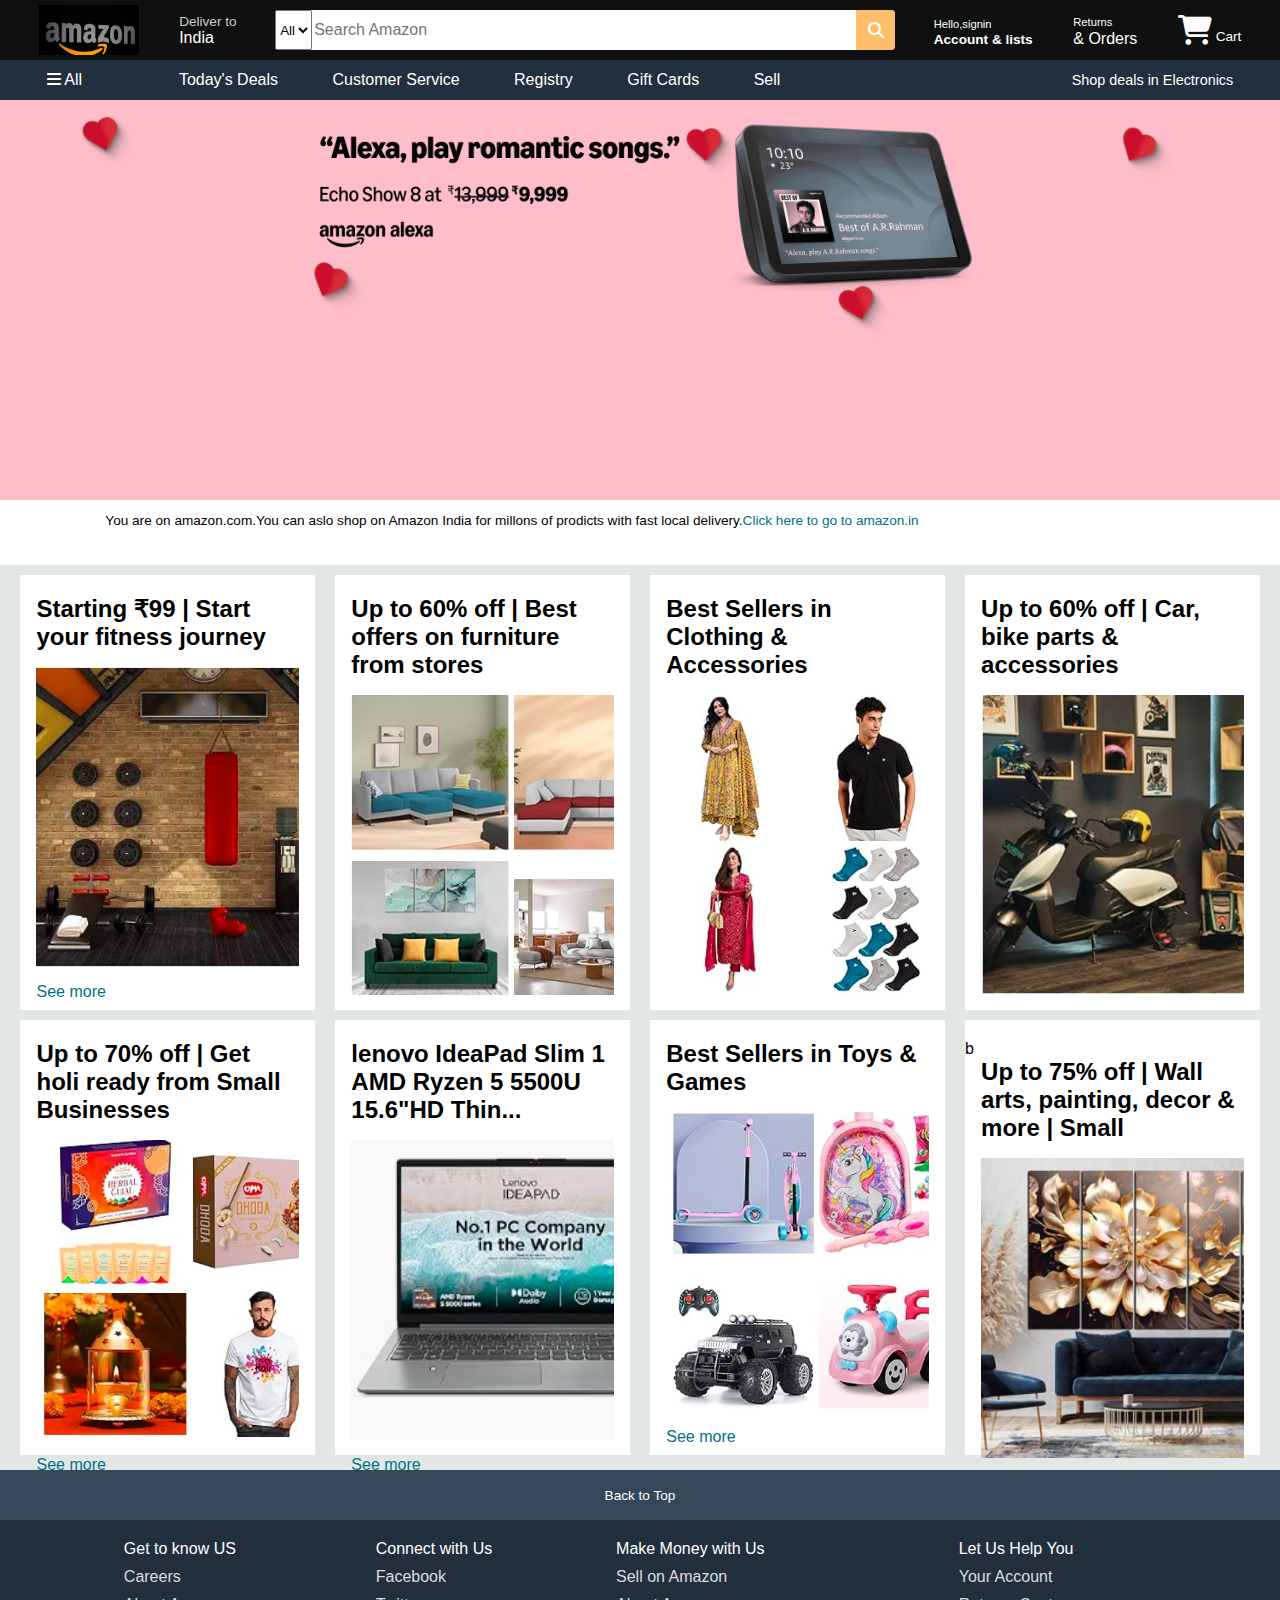
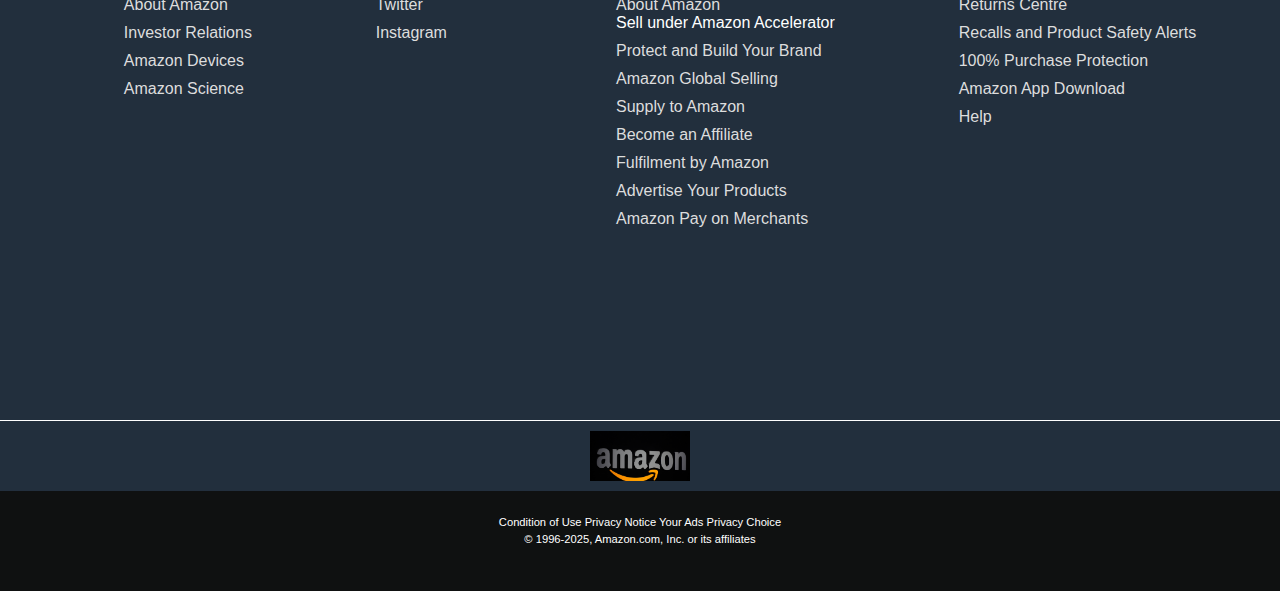
<file: index.html>
<!DOCTYPE html>
<html lang="en">

<head>
    <meta charset="UTF-8">
    <meta name="viewport" content="width=device-width, initial-scale=1.0">
    <title>Amazon</title>
    <link rel="stylesheet" href="https://cdnjs.cloudflare.com/ajax/libs/font-awesome/6.7.2/css/all.min.css"
        integrity="sha512-Evv84Mr4kqVGRNSgIGL/F/aIDqQb7xQ2vcrdIwxfjThSH8CSR7PBEakCr51Ck+w+/U6swU2Im1vVX0SVk9ABhg=="
        crossorigin="anonymous" referrerpolicy="no-referrer" />
    <link rel="stylesheet" href="style.css">
</head>

<body>
    
    <header>
        <div class="navbar">
            <div class="nav-ogo border">
                <div class="logo"></div>
            </div>
            <div class="nav-address border">
                <p class="add-first">Deliver to</p>
                <div class="add-icon">
                    <i class="fa-light fa-location-dot"></i>
                    <p class="add-second">India</p>
                </div>
            </div>
            <div class="nav-search">
                <select class="searchselect">
                    <option value="">All </option>
                </select>
                <input placeholder="Search Amazon" class="search-input">
                <div class="search-icon">
                    <i class="fa-solid fa-magnifying-glass"></i>
                </div>
            </div>
            <div class="nav-singin border">
                <p><span>Hello,signin</span></p>
                <p class="nav-second">Account & lists</p>
            </div>
            <div class="navreturn border">
                <p><span>Returns</span></p>
                <p>& Orders</p>
            </div>
            <div class="nav-cart border">
                <i class="fa-solid fa-cart-shopping"></i>
                Cart
            </div>
        </div>
        <div class="panel">
            <div class="panel-all">
                <i class="fa-solid fa-bars"></i>
                All
            </div>
            <div class="panel-ops">
                <p>Today's Deals</p>
                <p>Customer Service</p>
                <p>Registry</p>
                <p>Gift Cards</p>
                <p>Sell</p>
            </div>
            <div class="panel-deal">
                Shop deals in Electronics
            </div>
        </div>
    </header>
    <div class="hero-section"></div>
    <div class="hero-msg">You are on amazon.com.You can aslo shop on Amazon India for millons of prodicts with fast
        local delivery. <a>Click here to go to amazon.in</a> </div>
    <div>
        <div class="shop-section">
            <div class="box">
                <div class="box-content">
                    <h2>Starting ₹99 | Start your fitness journey</h2>
                    <div class="box-img" style="background-image: url('box1_images.jpg');"></div>
                    <p>See more</p>
                </div>
            </div>
            <div class="box">
                <div class="box-content">
                    <h2>Up to 60% off | Best offers on furniture from stores </h2>
                    <div class="box-img" style="background-image: url('box2_image.jpg');"></div>
                    <p>See more</p>
                </div>
            </div>
            <div class="box">
                <div class="box-content">
                    <h2>Best Sellers in Clothing & Accessories</h2>
                    <div class="box-img" style="background-image: url('box3_image.jpg');"></div>
                    <p>See more</p>
                </div>
            </div>
            <div class="box">
                <div class="box-content">
                    <h2>Up to 60% off | Car, bike parts & accessories</h2>
                    <div class="box-img" style="background-image: url('box4_image.jpg');"></div>
                    <p>See more</p>
                </div>
            </div>
            <div class="shop-section">
                <div class="box">
                    <div class="box-content">
                        <h2>Up to 70% off | Get holi ready from Small Businesses</h2>
                        <div class="box-img" style="background-image: url('box5_image.jpg');"></div>
                        <p>See more</p>
                    </div>
                </div>
                <div class="box">
                    <div class="box-content">
                        <h2>lenovo IdeaPad Slim 1 AMD Ryzen 5 5500U 15.6"HD Thin...</h2>
                        <div class="box-img" style="background-image: url('box6_image.jpg');"></div>
                        <p>See more</p>
                    </div>
                </div>
                <div class="box">
                    <div class="box-content">
                        <h2>Best Sellers in Toys & Games</h2>
                        <div class="box-img" style="background-image: url('box7_image.jpg');"></div>
                        <p>See more</p>
                    </div>
                </div>
                <div class="box">b
                    <div class="box-content">
                        <h2>Up to 75% off | Wall arts, painting, decor & more | Small</h2>
                        <div class="box-img" style="background-image: url('box8_image.jpg');"></div>
                        <p>See more</p>
                    </div>
                </div>
            </div>
            <footer>
                <div class="foot-panel1">
                    Back to Top
                </div>
                <div class="foot-panel2">
                    <ul>
                        <p>Get to know US</p>
                        <a>Careers</a>
                        <a>About Amazon</a>
                        <a>Investor Relations</a>
                        <a>Amazon Devices</a>
                        <a>Amazon Science</a>
                    </ul>
                    <ul>
                        <p>Connect with Us</p>
                        <a>Facebook</a>
                        <a>Twitter</a>
                        <a>Instagram</a>
                    </ul>
                    <ul>
                        <p>Make Money with Us</p>
                        <a>Sell on Amazon</a>
                        <a>About Amazon</a>
                        Sell under Amazon Accelerator
                        <a>Protect and Build Your Brand</a>
                        <a>Amazon Global Selling</a>
                        <a>Supply to Amazon</a>
                        <a>Become an Affiliate</a>
                        <a>Fulfilment by Amazon</a>
                        <a>Advertise Your Products</a>
                        <a>Amazon Pay on Merchants</a>
                    </ul>
                    <ul>
                        <p>Let Us Help You</p>
                        <a>Your Account</a>
                        <a>Returns Centre</a>
                        <a>Recalls and Product Safety Alerts</a>
                        <a>100% Purchase Protection</a>
                        <a>Amazon App Download</a>
                        <a>Help</a>
                    </ul>
                </div>
                <div class="foot-panel3">
                    <div class="logo5"></div>
                </div>
                <div class="foot-panel4">
                    <div class="pages">
                        <a>Condition of Use</a>
                        <a>Privacy Notice</a>
                        <a>Your Ads Privacy Choice</a>
                    </div>
                    <div class="copyright">
                        © 1996-2025, Amazon.com, Inc. or its affiliates
                    </div>
                </div>
            </footer>
</body>


</html>
</file>
<file: style.css>
* {
    margin: 0;
    font-family: arial;

}

.navbar {
    height: 60px;
    background-color: #0f1111;
    color: white;
    display: flex;
    align-items: center;
    justify-content: space-evenly;
}
.navlogo{
    height: 50px;
    width: 100px;
}
.logo{
    background-image: url("Amazon-Logo.jpg");
    background-size: cover;
    height: 50px;
    width: 100px;
}
.border{
    border: 2px solid transparent;
}
.border:hover{
    border: 1.5px solid white;
}
.add-first{
    color: #cccccc;
    font-size: 0.85rem;
}
.add-second{
   font-size: 1rem;
}
.add-icon{
    display: flex;
    align-items: center;
}
.nav-search{
    display: flex;
    background-color: pink;
    width: 620px;
    height: 40px;
    border-radius: 4px;
    justify-content: space-evenly;
}
.serach-select{
    background-color: #f3f3f3;
    width: 50px;
    text-align: center;
    border-top-left-radius: 4px;
    border-bottom-left-radius:4px;
    border: none;
}
.search-input{
    width: 100%;
    font-size: 1rem;
    border: none;
}
.search-icon{
    width: 45px;
    display: flex;
    justify-content: center;
    align-items: center;
    font-size: 1rem;
    background-color: #febd68;
    border-top-right-radius: 4px;
    border-bottom-right-radius:4px;
}
.nav-search:hover{
    border: 2px solid orange;
}
span{
    font-size: 0.7rem;
}
.nav-second{
    font-size: 0.85rem;
    font-weight: 700;
}
.nav-cart i{
    font-size: 30px;
 
}
.nav-cart{
    font-size: 0.85rem;
}
.panel{
    height: 40px;
    background-color: #222f3e;
    display: flex;
    color: white;
    align-items: center;
    justify-content: space-evenly;
}
.panel-ops p{
    display: inline;
    margin-left: 50px;
}
.panel-ops{
    width: 70%;
    font: size 0.85rem;
}
.panel-deal{
    font-size: 0.9rem;
}
.hero-section{
    background-image: url("amazon.hero.png");
    background-size: cover;
    height: 400px;
    display: flex;
    justify-content: center;
    align-items: flex-end;
}
.hero-msg{
    background-color: white;
    color: black;
    height: 40px;
    display: flex;
    align-items: center;
    justify-content: center;
    font-size: 0.85rem;
    width: 80%;
    margin-bottom: 25px;
}
.shop-section{
    display: flex;
    flex-wrap: wrap;
    justify-content: space-evenly;
    background-color: #e2e7e6;
}
.hero-msg a{
    color: #007185;
}
.box{

    height: 400px;
    width: 23%;
    background-color: white;
    padding: 20px 0px 15px;
    margin-top: 10px;
}
.box-img{
    height: 300px;
    background-size: cover;
    margin-top: 1rem;
    margin-bottom: 1rem;
}
.box-content{
    margin-left: 1rem;
    margin-right: 1rem;
}
.box-content p{
    color: #007185;
}
footer{
    margin-top: 15px;
    width: 100vw;
}
.foot-panel1{
    background-color: #37475a;
    color: white;
    height: 50px;
    display: flex;
    justify-content: center;
    align-items: center;
    font-size: 0.85rem;
}
.foot-panel2{
    background-color: #222f3d;
    color: white;
    height: 500px;
    display: flex;
    justify-content: space-evenly;
}
ul{
    margin-top: 20px;
}
ul a{
    display: block;
    font-size: 0.85;
    margin-top: 10px;
    color: #dddddd;
}
.foot-panel3{
    background-color: #222f3d;
    color: white;
    border-top: 0.5px solid white;
    height: 70px;
    display: flex;
    justify-content: center;
    align-items: center;
}
.logo5{
    background-image: url("Amazon-Logo.jpg");
    background-size: cover;
    height: 50px;
    width: 100px;
}
.foot-panel4{
    background-color: #0f1111;
    color: white;
    height: 100px;
    font-size: 0.7rem;
    text-align: center;
}
.pages{
    padding-top: 25px;
}
.copyright{
    padding-top: 5px;

}
/* Base styles remain unchanged above this point */

/* RESPONSIVENESS */
@media (max-width: 1024px) {
    .nav-search {
        width: 500px;
    }
    .panel-ops p {
        margin-left: 30px;
    }
    .box {
        width: 45%;
    }
}

@media (max-width: 768px) {
    .navbar {
        flex-wrap: wrap;
        height: auto;
        padding: 10px;
        justify-content: space-between;
    }
    .nav-search {
        width: 100%;
        margin-top: 10px;
    }
    .panel {
        flex-direction: column;
        height: auto;
        padding: 10px;
    }
    .panel-ops {
        width: 100%;
        text-align: center;
    }
    .panel-ops p {
        margin: 5px;
        display: inline-block;
    }
    .box {
        width: 48%;
    }
}

@media (max-width: 480px) {
    .navbar {
        flex-direction: column;
        align-items: flex-start;
        padding: 10px;
    }
    .navlogo, .logo {
        height: 40px;
        width: 80px;
    }
    .nav-search {
        flex-direction: row;
        height: 35px;
        margin-top: 8px;
    }
    .panel {
        font-size: 0.75rem;
        flex-direction: column;
    }
    .hero-section {
        height: 250px;
        background-size: contain;
    }
    .hero-msg {
        font-size: 0.75rem;
        width: 95%;
    }
    .shop-section {
        flex-direction: column;
        align-items: center;
    }
    .box {
        width: 90%;
    }
    .foot-panel2 {
        flex-direction: column;
        align-items: center;
        height: auto;
    }
    .foot-panel2 ul {
        margin: 10px 0;
    }
}
</file>
